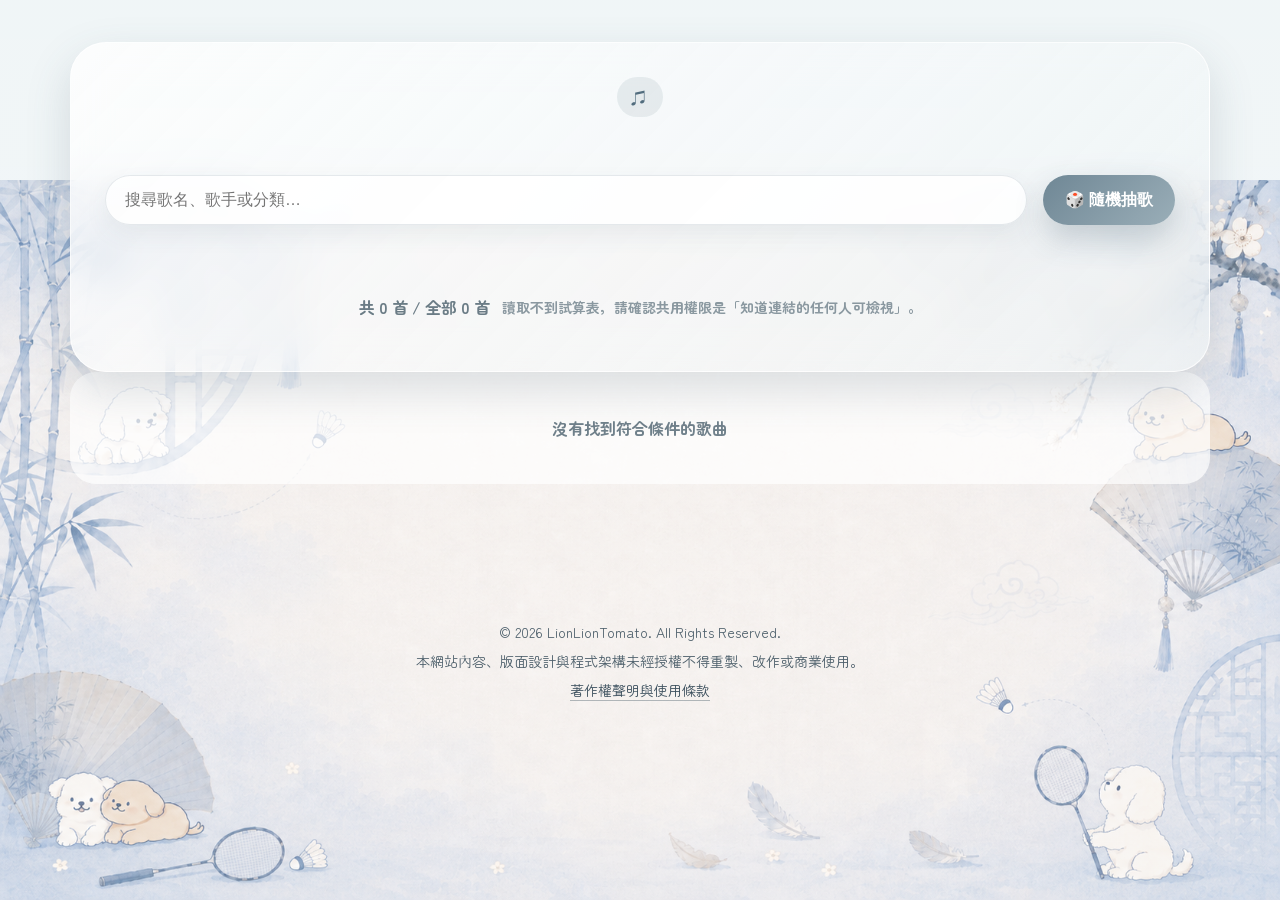
<file: index.html>
<!DOCTYPE html>
<html lang="zh-Hant">
<head>
<meta charset="utf-8"/>
<meta content="width=device-width, initial-scale=1.0" name="viewport"/>
<title></title>

<link href="https://fonts.googleapis.com" rel="preconnect"/>
<link crossorigin="" href="https://fonts.gstatic.com" rel="preconnect"/>
<link rel="icon" href="data:image/svg+xml,<svg xmlns=%22http://www.w3.org/2000/svg%22 viewBox=%220 0 100 100%22><text y=%22.9em%22 font-size=%2290%22>🌸</text></svg>">
<link href="https://fonts.googleapis.com/css2?family=Noto+Serif+TC:wght@500;700&family=Zen+Maru+Gothic:wght@400;500;700&display=swap" rel="stylesheet"/>

<link href="style.css?v=20260625b" rel="stylesheet"/>

<style>
.site-footer{
  position:relative;
  z-index:2;
  max-width:980px;
  margin:40px auto 24px;
  padding:22px 18px;
  text-align:center;
  font-family:"Zen Maru Gothic","Noto Serif TC",serif;
  color:rgba(48,70,84,.86);
  font-size:14px;
  line-height:1.8;
}

.site-footer p{
  margin:4px 0;
}

.site-footer a{
  color:rgba(48,70,84,.95);
  text-decoration:none;
  border-bottom:1px solid rgba(48,70,84,.35);
}

.site-footer a:hover{
  opacity:.75;
}
</style>
</head>

<body>
<div class="float-layer" id="floatLayer"></div>

<main class="wrap">
<section class="hero">
<span class="eyebrow"> ♫</span>
<h1 id="siteTitle"></h1>
<p id="siteSubtitle"></p>

<div class="controls">
<input class="search" id="search" placeholder="搜尋歌名、歌手或分類…"/>
<button class="random" id="randomBtn" type="button">🎲 隨機抽歌</button>
</div>

<div class="tags" id="tags"></div>
<div class="meta">
  <span id="count">讀取中…</span>
  <span class="status" id="status"></span>
</div>
</section>

<section class="grid" id="grid"></section>
<div class="empty" id="empty">沒有找到符合條件的歌曲</div>
</main>

<footer class="site-footer">
  <p>© 2026 LionLionTomato. All Rights Reserved.</p>
  <p>本網站內容、版面設計與程式架構未經授權不得重製、改作或商業使用。</p>
  <p><a href="copyright.html">著作權聲明與使用條款</a></p>
</footer>

<div class="modal" id="modal">
  <div class="modal-card">
    <h2 id="modalTitle">🌸慌慌推薦</h2>
    <div class="big" id="pickSong"></div>
    <div id="pickArtist"></div>
    <button class="close" id="closeModal" type="button">謝謝尼的瓜單啊！</button>
  </div>
</div>

<script src="./script.js?v=20260625b"></script>
</body>
</html>
</file>
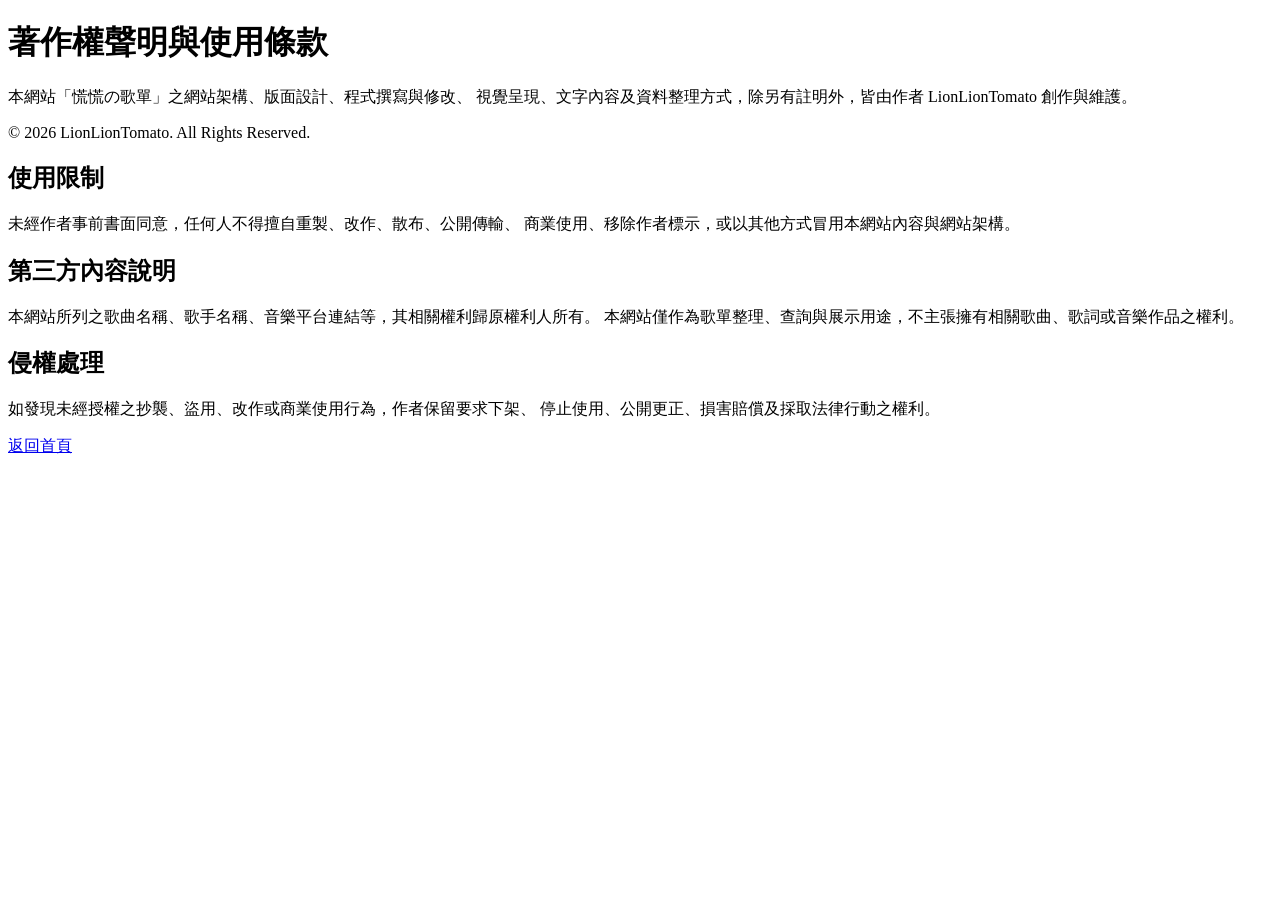
<file: copyright.html>
<!DOCTYPE html>
<html lang="zh-Hant">
<head>
  <meta charset="UTF-8">
  <title>著作權聲明｜慌慌の歌單</title>
  <meta name="viewport" content="width=device-width, initial-scale=1.0">
</head>
<body>

  <h1>著作權聲明與使用條款</h1>

  <p>
    本網站「慌慌の歌單」之網站架構、版面設計、程式撰寫與修改、
    視覺呈現、文字內容及資料整理方式，除另有註明外，皆由作者
    LionLionTomato 創作與維護。
  </p>

  <p>
    © 2026 LionLionTomato. All Rights Reserved.
  </p>

  <h2>使用限制</h2>
  <p>
    未經作者事前書面同意，任何人不得擅自重製、改作、散布、公開傳輸、
    商業使用、移除作者標示，或以其他方式冒用本網站內容與網站架構。
  </p>

  <h2>第三方內容說明</h2>
  <p>
    本網站所列之歌曲名稱、歌手名稱、音樂平台連結等，其相關權利歸原權利人所有。
    本網站僅作為歌單整理、查詢與展示用途，不主張擁有相關歌曲、歌詞或音樂作品之權利。
  </p>

  <h2>侵權處理</h2>
  <p>
    如發現未經授權之抄襲、盜用、改作或商業使用行為，作者保留要求下架、
    停止使用、公開更正、損害賠償及採取法律行動之權利。
  </p>

  <p>
    <a href="index.html">返回首頁</a>
  </p>

</body>
</html>
</file>
<file: style.css>
:root{
  --blue-900:#405969; --blue-800:#526d7e; --blue-700:#6f8795; --blue-600:#839aa8;
  --blue-300:#cbd8df; --blue-200:#dbe5e9; --blue-100:#eef4f6;
  --cream:#f8f5ef; --ink:#31434d; --muted:#70818b; --white:rgba(255,255,255,.78);
  --shadow:0 18px 45px rgba(64,89,105,.18); --radius:26px;
}

*{box-sizing:border-box}
html{scroll-behavior:smooth}

body{
  margin:0;
  min-height:100vh;
  color:var(--ink);
  font-family:'Zen Maru Gothic','Noto Serif TC',system-ui,sans-serif;
  overflow-x:hidden;
  background-color:#eef4f6;

  /* 桌機版背景：改成較完整顯示，避免左下羽球拍看起來怪怪的 */
  background-image:
    linear-gradient(rgba(255,255,255,.14), rgba(255,255,255,.28)),
    url("fang-bg-desktop.png");
  background-size:100% auto;
  background-position:center bottom;
  background-repeat:no-repeat;
  background-attachment:fixed;
}

/* 關掉舊的左右補丁圖層，避免背景分裂 */
body::before,
body::after{
  content:none !important;
}

/* 飄浮小元素 */
.float-layer{
  position:fixed;
  inset:0;
  pointer-events:none;
  overflow:hidden;
  z-index:0;
}

.float{
  position:absolute;
  bottom:-8vh;
  left:var(--left);
  font-size:clamp(18px,2.5vw,32px);
  opacity:.30;
  color:rgba(64,89,105,.36);
  filter:drop-shadow(0 8px 12px rgba(64,89,105,.14));
  animation:rise var(--dur) linear infinite;
  animation-delay:var(--delay);
}

@keyframes rise{
  0%{
    transform:translateY(0) rotate(0deg);
    opacity:0;
  }

  18%{
    opacity:.30;
  }

  72%{
    opacity:.22;
  }

  100%{
    transform:translateY(-112vh) rotate(180deg);
    opacity:0;
  }
}

.wrap{
  position:relative;
  z-index:1;
  max-width:1180px;
  margin:0 auto;
  padding:42px 20px 70px;
}

.hero{
  padding:34px;
  border-radius:36px;
  background:linear-gradient(135deg,rgba(255,255,255,.76),rgba(238,244,246,.62));
  box-shadow:var(--shadow);
  border:1px solid rgba(255,255,255,.76);
  backdrop-filter:blur(18px);
  text-align:center !important;
  display:flex !important;
  flex-direction:column !important;
  align-items:center !important;
}

.eyebrow{
  display:inline-flex;
  gap:8px;
  align-items:center;
  justify-content:center;
  padding:8px 14px;
  border-radius:999px;
  background:rgba(111,135,149,.13);
  color:var(--blue-800);
  font-weight:700;
  letter-spacing:.08em;
  margin:0 auto;
  text-align:center !important;
}

.hero h1{
  font-family:'Noto Serif TC',serif;
  font-size:clamp(36px,6vw,68px);
  line-height:1.1;
  margin:20px 0 12px;
  color:var(--blue-900);
  letter-spacing:.06em;
  text-align:center !important;
  width:100%;
}

.hero p{
  margin:0;
  color:var(--muted);
  font-size:17px;
  line-height:1.9;
  text-align:center !important;
  width:100%;
}

.controls{
  display:grid;
  grid-template-columns:1fr auto;
  gap:16px;
  margin:26px 0 18px;
  width:100%;
}

.search{
  width:100%;
  border:0;
  outline:0;
  border-radius:999px;
  background:rgba(255,255,255,.86);
  padding:16px 20px;
  font-size:16px;
  color:var(--ink);
  box-shadow:inset 0 0 0 1px rgba(111,135,149,.18),0 10px 22px rgba(64,89,105,.08);
}

.random{
  border:0;
  border-radius:999px;
  padding:0 22px;
  background:linear-gradient(135deg,#6f8795,#9aaeb8);
  color:white;
  font-weight:800;
  font-size:16px;
  cursor:pointer;
  box-shadow:0 14px 30px rgba(64,89,105,.23);
  transition:.22s;
}

.random:hover{transform:translateY(-2px)}

.tags{
  display:flex;
  flex-wrap:wrap;
  gap:10px;
  margin:20px 0 26px;
  width:100%;
}

.tag{
  --tag:#8fa3ad;
  --tagLight:#eef3f5;
  border:1px solid rgba(82,109,126,.14);
  background:linear-gradient(135deg,rgba(255,255,255,.84),var(--tagLight));
  color:#526b78;
  padding:10px 16px;
  border-radius:999px;
  font-weight:800;
  cursor:pointer;
  box-shadow:0 9px 18px rgba(64,89,105,.08);
  transition:.22s;
}

.tag:hover{
  transform:translateY(-2px);
  box-shadow:0 13px 26px rgba(64,89,105,.14);
}

.tag.active{
  background:linear-gradient(135deg,var(--tag),#506a7a);
  color:white;
  border-color:transparent;
  box-shadow:0 15px 28px rgba(64,89,105,.25);
  transform:translateY(-2px);
}

.meta{
  display:flex;
  align-items:center;
  justify-content:space-between;
  gap:12px;
  margin:6px 2px 18px;
  color:#6b7c86;
  font-weight:700;
}

.status{
  font-size:14px;
  color:#8a98a0;
}

.grid{
  display:grid;
  grid-template-columns:repeat(auto-fill,minmax(230px,1fr));
  gap:18px;
}

.card{
  position:relative;
  min-height:150px;
  padding:22px 18px 56px;
  border-radius:var(--radius);
  background:linear-gradient(145deg,rgba(255,255,255,.82),rgba(236,243,246,.72));
  border:1px solid rgba(255,255,255,.8);
  box-shadow:0 15px 32px rgba(64,89,105,.12);
  overflow:hidden;
  transition:.22s;
  isolation:isolate;
}

.card:hover{
  transform:translateY(-4px);
}

.card:after{
  content:'🌸';
  position:absolute;
  right:15px;
  top:12px;
  width:56px;
  height:56px;
  display:grid;
  place-items:center;
  border-radius:18px;
  background:rgba(111,135,149,.10);
  border:1px solid rgba(111,135,149,.10);
  box-shadow:0 10px 22px rgba(64,89,105,.08);
  font-size:34px;
  line-height:1;
  opacity:.42;
  transform:rotate(-10deg);
  pointer-events:none;
  z-index:0;
  font-family:'Apple Color Emoji','Segoe UI Emoji','Noto Color Emoji',sans-serif;
}

.song,
.artist,
.cat{
  position:relative;
  z-index:1;
}

.song{
  font-family:'Noto Serif TC',serif;
  font-size:24px;
  font-weight:700;
  color:var(--blue-900);
  margin:0 0 9px;
  padding-right:70px;
}

.artist{
  font-size:15px;
  color:var(--muted);
  font-weight:700;
  margin-bottom:12px;
}

.cat{
  display:inline-flex;
  max-width:100%;
  padding:6px 11px;
  border-radius:999px;
  background:rgba(111,135,149,.13);
  color:#5e7480;
  font-size:13px;
  font-weight:700;
  line-height:1.5;
}

.copy{
  position:absolute;
  right:14px;
  bottom:14px;
  z-index:2;
  border:0;
  border-radius:999px;
  padding:8px 13px;
  background:#dae5e9;
  color:#526b78;
  font-weight:800;
  cursor:pointer;
  transition:.2s;
}

.copy:hover{background:#c3d2d9}
.copy.done{background:#7f9aaa;color:white}

.empty{
  display:none;
  text-align:center;
  padding:44px;
  border-radius:26px;
  background:rgba(255,255,255,.7);
  color:#70818b;
  font-weight:700;
}

.picked{
  animation:pulse 1.4s ease 1;
  box-shadow:0 0 0 4px rgba(111,135,149,.18),0 18px 45px rgba(64,89,105,.2);
}

@keyframes pulse{
  0%,100%{transform:scale(1)}
  35%{transform:scale(1.035)}
}

.modal{
  position:fixed;
  inset:0;
  z-index:8;
  display:none;
  place-items:center;
  background:rgba(42,57,66,.28);
  backdrop-filter:blur(6px);
  padding:18px;
}

.modal.show{display:grid}

.modal-card{
  max-width:420px;
  width:100%;
  background:linear-gradient(135deg,#fff,#eef4f6);
  border-radius:30px;
  padding:30px;
  box-shadow:0 30px 70px rgba(42,57,66,.28);
  text-align:center;
}

.modal h2{
  font-family:'Noto Serif TC',serif;
  margin:0 0 12px;
  color:#405969;
}

.modal .big{
  font-size:30px;
  font-family:'Noto Serif TC',serif;
  font-weight:700;
  margin:12px 0;
  color:#405969;
}

.close{
  margin-top:16px;
  border:0;
  border-radius:999px;
  background:#6f8795;
  color:white;
  padding:11px 20px;
  font-weight:800;
  cursor:pointer;
}

/* 平板 */
@media(max-width:900px){
  body{
    background-size:100% auto;
    background-position:center bottom;
  }
}

/* 手機版 */
@media(max-width:768px){
  body{
    background-image:
      linear-gradient(rgba(255,255,255,.20), rgba(255,255,255,.38)),
      url("fang-bg-mobile.png");
    background-size:100% auto;
    background-position:center bottom;
    background-repeat:no-repeat;
    background-attachment:scroll;
  }

  .float{
    font-size:clamp(16px,5vw,26px);
    opacity:.24;
  }
}

@media(max-width:680px){
  .wrap{
    padding:24px 14px 50px;
  }

  .hero{
    padding:24px 18px;
    border-radius:28px;
  }

  .controls{
    grid-template-columns:1fr;
  }

  .random{
    height:50px;
  }

  .grid{
    grid-template-columns:1fr;
  }

  .tag{
    padding:10px 13px;
  }

  .card:after{
    right:14px;
    top:12px;
    width:52px;
    height:52px;
    font-size:32px;
  }

  .song{
    padding-right:64px;
  }
}

/* 更小手機 */
@media(max-width:480px){
  body{
    background-image:
      linear-gradient(rgba(255,255,255,.24), rgba(255,255,255,.42)),
      url("fang-bg-mobile.png");
    background-size:100% auto;
    background-position:center bottom;
  }

  .float{
    opacity:.20;
  }
}
</file>
